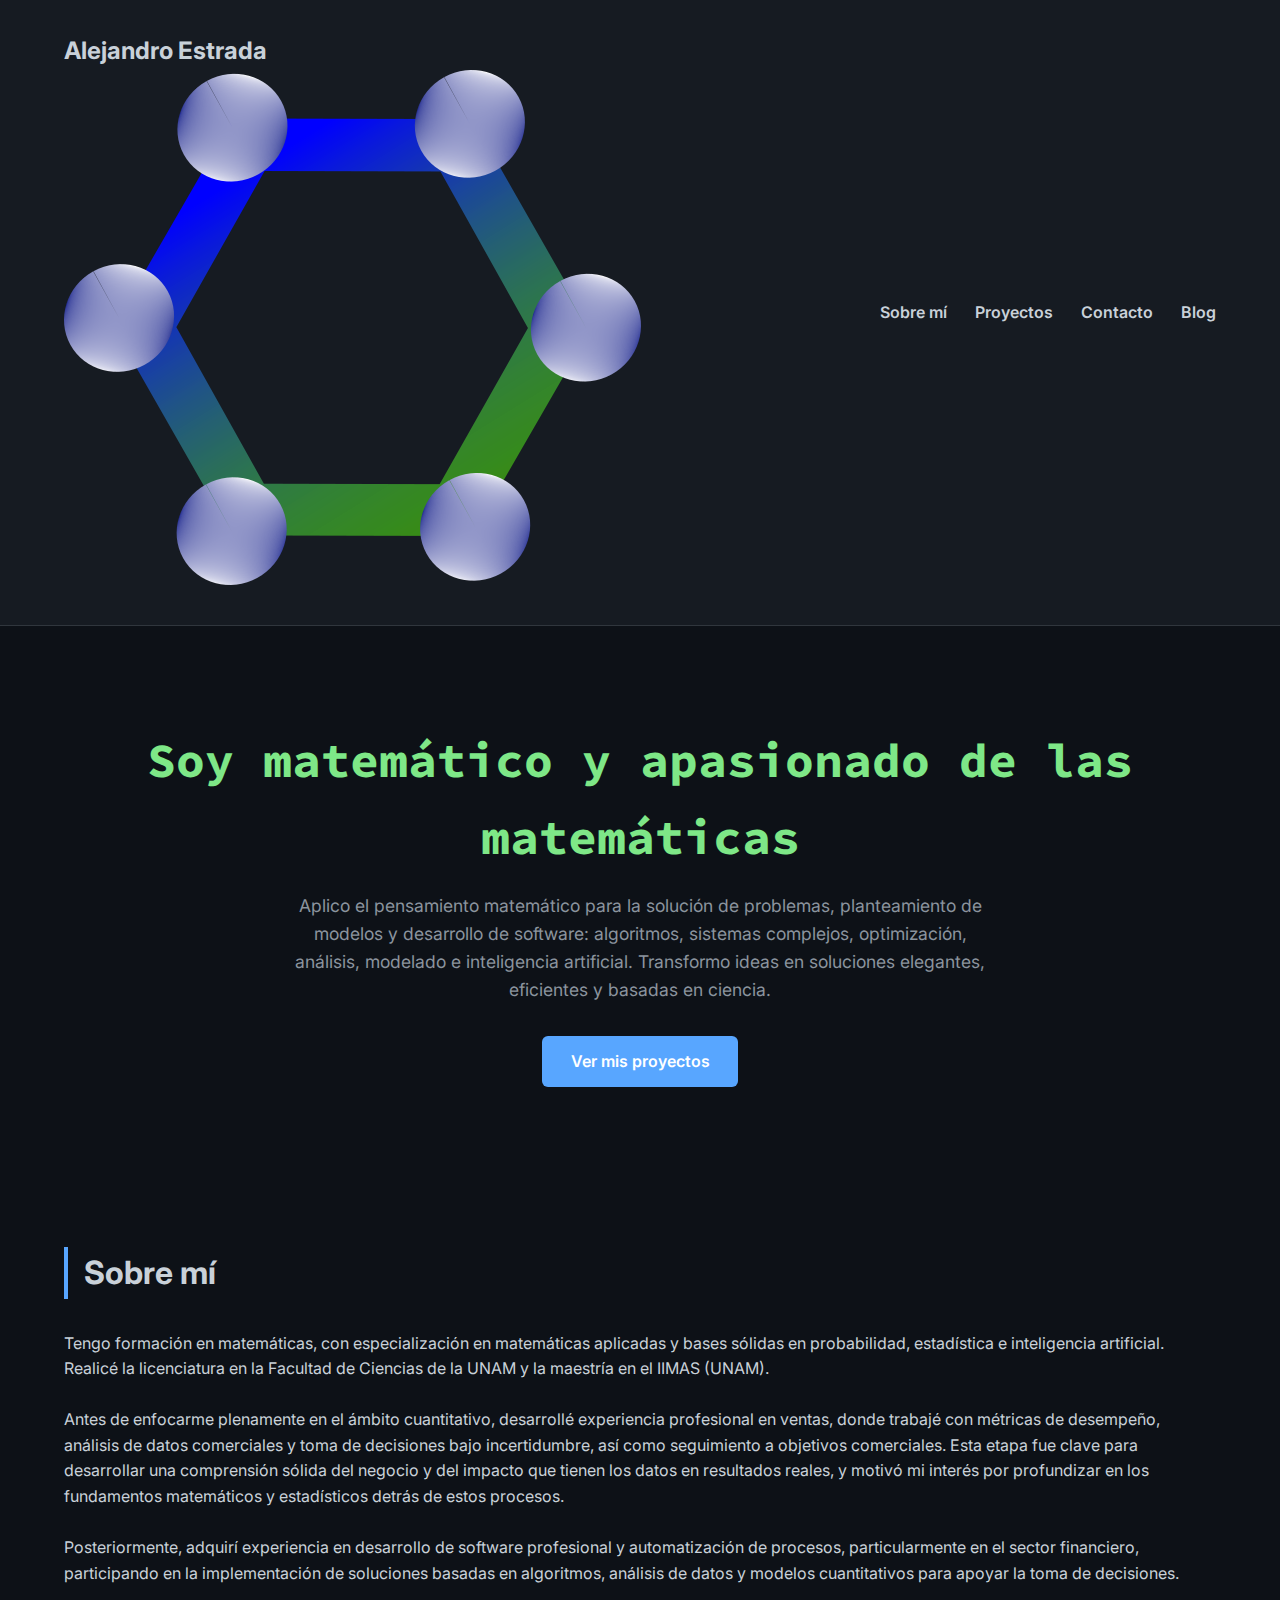
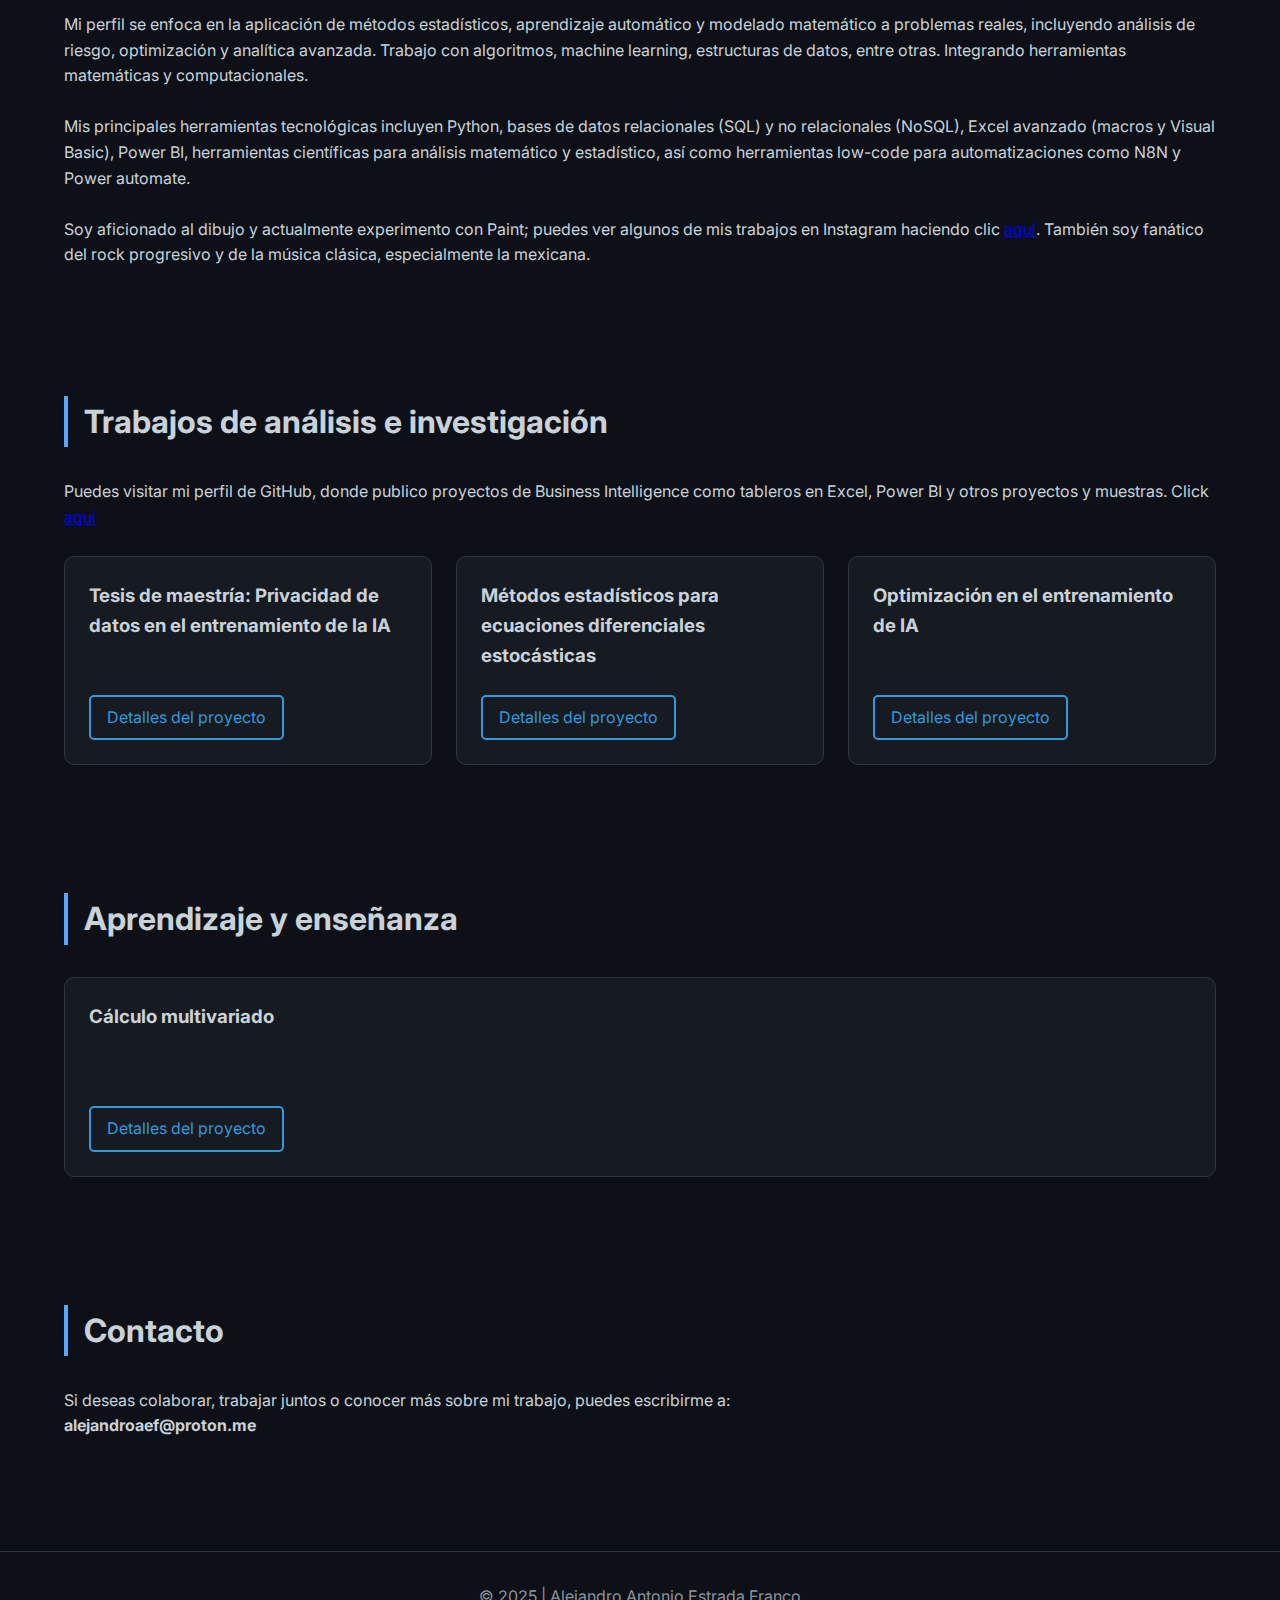
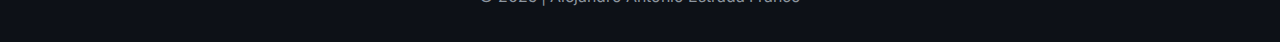
<file: index.html>
<!DOCTYPE html>
<html lang="es">
<head>
  <meta charset="UTF-8" />
  <meta name="viewport" content="width=device-width, initial-scale=1.0" />
  <title>Portafolio Profesional – Matemático & Desarrollador</title>

  <!-- Fuente científica/tecnológica -->
  <link href="https://fonts.googleapis.com/css2?family=Source+Code+Pro:wght@300;400;600&family=Inter:wght@300;400;700&display=swap" rel="stylesheet">

  <!-- Hoja de estilos externa -->
  <link rel="stylesheet" href="styles.css" />
</head>

<body>
  <header>
  <div class="logo">
    <h2>Alejandro Estrada</h2>
    <div id="animacion">
      <img id="imagen" src="animacion_1/b1.png" alt="Animación">
    </div>
  </div>

  <nav>
    <a href="#sobre-mi">Sobre mí</a>
    <a href="#proyectos">Proyectos</a>
    <a href="#contacto">Contacto</a>
    <a href="#blog">Blog</a>
  </nav>
</header>

  <div class="hero">
    <h1><span>Soy matemático y apasionado de las matemáticas</span></h1>
    <p>
      Aplico el pensamiento matemático para la solución de problemas, planteamiento de modelos y desarrollo de software:
      algoritmos, sistemas complejos, optimización, análisis, modelado e inteligencia artificial.
      Transformo ideas en soluciones elegantes, eficientes y basadas en ciencia.
    </p>
    <a href="#proyectos" class="btn">Ver mis proyectos</a>
  </div>

  <section id="sobre-mi">
    <h2 class="section-title">Sobre mí</h2>
    <p>
     Tengo formación en matemáticas, con especialización en matemáticas aplicadas y bases sólidas en probabilidad, estadística e inteligencia artificial. Realicé la licenciatura en la Facultad de Ciencias de la UNAM y la maestría en el IIMAS (UNAM).</p><br>
Antes de enfocarme plenamente en el ámbito cuantitativo, desarrollé experiencia profesional en ventas, donde trabajé con métricas de desempeño, análisis de datos comerciales y toma de decisiones bajo incertidumbre, así como seguimiento a objetivos comerciales. Esta etapa fue clave para desarrollar una comprensión sólida del negocio y del impacto que tienen los datos en resultados reales, y motivó mi interés por profundizar en los fundamentos matemáticos y estadísticos detrás de estos procesos.</p><br>
Posteriormente, adquirí experiencia en desarrollo de software profesional y automatización de procesos, particularmente en el sector financiero, participando en la implementación de soluciones basadas en algoritmos, análisis de datos y modelos cuantitativos para apoyar la toma de decisiones.</p><br>
Mi perfil se enfoca en la aplicación de métodos estadísticos, aprendizaje automático y modelado matemático a problemas reales, incluyendo análisis de riesgo, optimización y analítica avanzada. Trabajo con algoritmos, machine learning, estructuras de datos, entre otras. Integrando herramientas matemáticas y computacionales.</p><br>
Mis principales herramientas tecnológicas incluyen Python, bases de datos relacionales (SQL) y no relacionales (NoSQL), Excel avanzado (macros y Visual Basic), Power BI, herramientas científicas para análisis matemático y estadístico, así como herramientas low-code para automatizaciones como N8N y Power automate.</p><br>
Soy aficionado al dibujo y actualmente experimento con Paint; puedes ver algunos de mis trabajos en Instagram haciendo clic <a href="https://www.instagram.com/alantestrada/">aquí</a>. También soy fanático del rock progresivo y de la música clásica, especialmente la mexicana.
    </p>
  </section>

  <section id="proyectos">
    <h2 class="section-title">Trabajos de análisis e investigación</h2>
    <p>Puedes visitar mi perfil de GitHub, donde publico proyectos de Business Intelligence como tableros en Excel, Power BI y otros proyectos y muestras. Click <a href="https://github.com/alejandroaef1" target="_blank" class="link-github">aquí</a></p><br>

    <div class="card-grid">
      <div class="card">
        <h3>Tesis de maestría: Privacidad de datos en el entrenamiento de la IA</h3>
        <div class="card-links">
          <a href="proyectos/tesis-privacidad.html" target="_blank" class="btn-secondary">Detalles del proyecto</a>
        </div>
      </div>

      <div class="card">
        <h3>Métodos estadísticos para ecuaciones diferenciales estocásticas</h3>
        <div class="card-links">
          <a href="proyectos/ecuaciones-estocasticas.html" target="_blank" class="btn-secondary">Detalles del proyecto</a>
        </div>
      </div>

      <div class="card">
        <h3>Optimización en el entrenamiento de IA</h3>
        <div class="card-links">
          <a href="proyectos/optimizacion-ngd.html" target="_blank" class="btn-secondary">Detalles del proyecto</a>
        </div>
      </div>

      <!-- <div class="card">
        <h3>Flujo en N8N</h3>
        <div class="card-links">
          <a href="proyectos/analisis-sentimientos.html" target="_blank" class="btn-secondary">Detalles del proyecto</a>
        </div>
      </div> -->
  </section>

      <!-- <div class="card">
        <h3>Análisis de sentimientos para la calificación de reseñas</h3>
        <div class="card-links">
          <a href="proyectos/analisis-sentimientos.html" target="_blank" class="btn-secondary">Detalles del proyecto</a>
        </div>
      </div> -->
  <section id="proyectos">
    <h2 class="section-title">Aprendizaje y enseñanza</h2>    
      <div class="card">
        <h3>Cálculo multivariado</h3>
        <div class="card-links">
          <a href="proyectos/calculo-multivariado.html" target="_blank" class="btn-secondary">Detalles del proyecto</a>
        </div>
      </div>
    </div>
  </section> 
<!--
  <section id="Tableros en Looker">
    <h2 class="section-title">Tableros en Looker</h2>
    <p>
      Aquí links a muestras de tableros (dashboards) en Looker studio de google. Las bases de datos están trabajadas con BigQuery desde GCP (Google Cloud Platform).
     </p><br>
     <a href="https://lookerstudio.google.com/reporting/cf912f77-5dac-4b9b-a7fd-426b0244462c">Muestra 1</a><br>
     <a href="https://lookerstudio.google.com/s/uNzKAw5dC68">Tablero para prospección de clientes potenciales</a>
  </section>
-->  
<!--
  <section id="blog">
    <h2 class="section-title">Blog</h2>
    <p>Reflexiones, lecturas y temas en los que trabajo.</p>
    <div id="blog-container" class="blog-grid"></div>
  </section>
-->
 
  <section id="contacto">
    <h2 class="section-title">Contacto</h2>
    <p>Si deseas colaborar, trabajar juntos o conocer más sobre mi trabajo, puedes escribirme a:</p>
    <p><strong>alejandroaef@proton.me</strong></p>
  </section>

  <footer>
    © 2025 | Alejandro Antonio Estrada Franco
  </footer>

  <script src="script.js"></script>
</body>
</html>
</file>
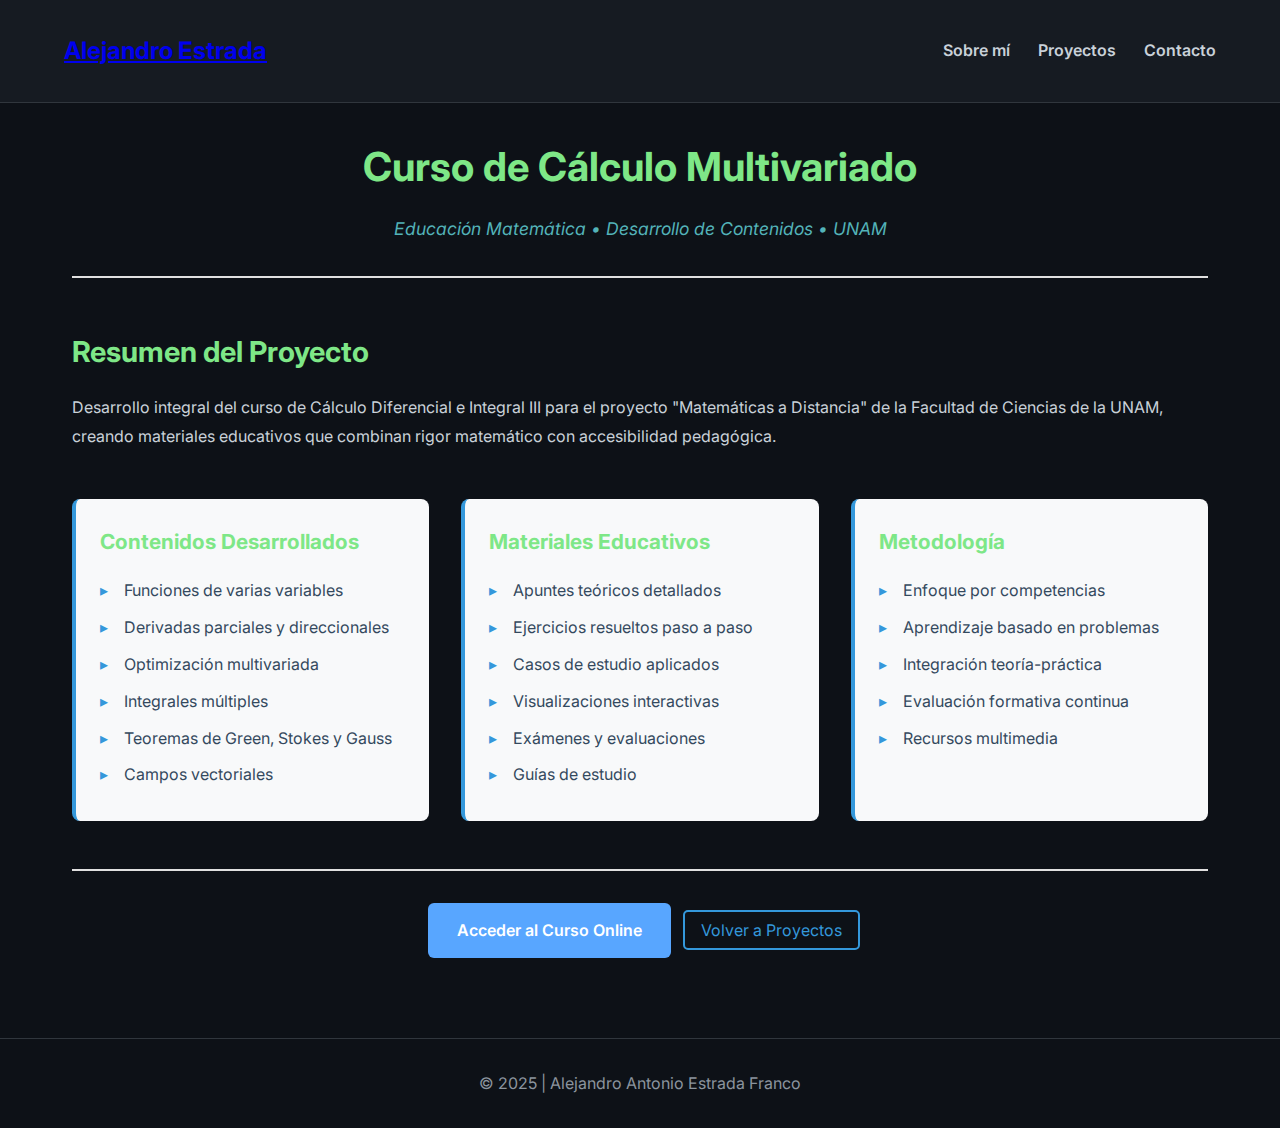
<file: proyectos/calculo-multivariado.html>
<!DOCTYPE html>
<html lang="es">
<head>
  <meta charset="UTF-8" />
  <meta name="viewport" content="width=device-width, initial-scale=1.0" />
  <title>Cálculo Multivariado - Alejandro Estrada</title>
  <link href="https://fonts.googleapis.com/css2?family=Source+Code+Pro:wght@300;400;600&family=Inter:wght@300;400;700&display=swap" rel="stylesheet">
  <link rel="stylesheet" href="../styles.css" />
</head>
<body>
  <header>
    <h2><a href="../index.html">Alejandro Estrada</a></h2>
    <nav>
      <a href="../index.html#sobre-mi">Sobre mí</a>
      <a href="../index.html#proyectos">Proyectos</a>
      <a href="../index.html#contacto">Contacto</a>
    </nav>
  </header>

  <div class="project-detail">
    <div class="project-header">
      <h1>Curso de Cálculo Multivariado</h1>
      <p class="project-meta">Educación Matemática • Desarrollo de Contenidos • UNAM</p>
    </div>

    <div class="project-content">
      <div class="project-overview">
        <h2>Resumen del Proyecto</h2>
        <p>Desarrollo integral del curso de Cálculo Diferencial e Integral III para el proyecto "Matemáticas a Distancia" de la Facultad de Ciencias de la UNAM, creando materiales educativos que combinan rigor matemático con accesibilidad pedagógica.</p>
      </div>

      <div class="project-details">
        <div class="detail-section">
          <h3>Contenidos Desarrollados</h3>
          <ul>
            <li>Funciones de varias variables</li>
            <li>Derivadas parciales y direccionales</li>
            <li>Optimización multivariada</li>
            <li>Integrales múltiples</li>
            <li>Teoremas de Green, Stokes y Gauss</li>
            <li>Campos vectoriales</li>
          </ul>
        </div>

        <div class="detail-section">
          <h3>Materiales Educativos</h3>
          <ul>
            <li>Apuntes teóricos detallados</li>
            <li>Ejercicios resueltos paso a paso</li>
            <li>Casos de estudio aplicados</li>
            <li>Visualizaciones interactivas</li>
            <li>Exámenes y evaluaciones</li>
            <li>Guías de estudio</li>
          </ul>
        </div>

        <div class="detail-section">
          <h3>Metodología</h3>
          <ul>
            <li>Enfoque por competencias</li>
            <li>Aprendizaje basado en problemas</li>
            <li>Integración teoría-práctica</li>
            <li>Evaluación formativa continua</li>
            <li>Recursos multimedia</li>
          </ul>
        </div>
      </div>

      <div class="project-links">
        <a href="https://www.mdistancia.com/comal/14" target="_blank" class="btn">Acceder al Curso Online</a>
        <a href="../index.html#proyectos" class="btn-secondary">Volver a Proyectos</a>
      </div>
    </div>
  </div>

  <footer>
    © 2025 | Alejandro Antonio Estrada Franco
  </footer>
</body>
</html>
</file>
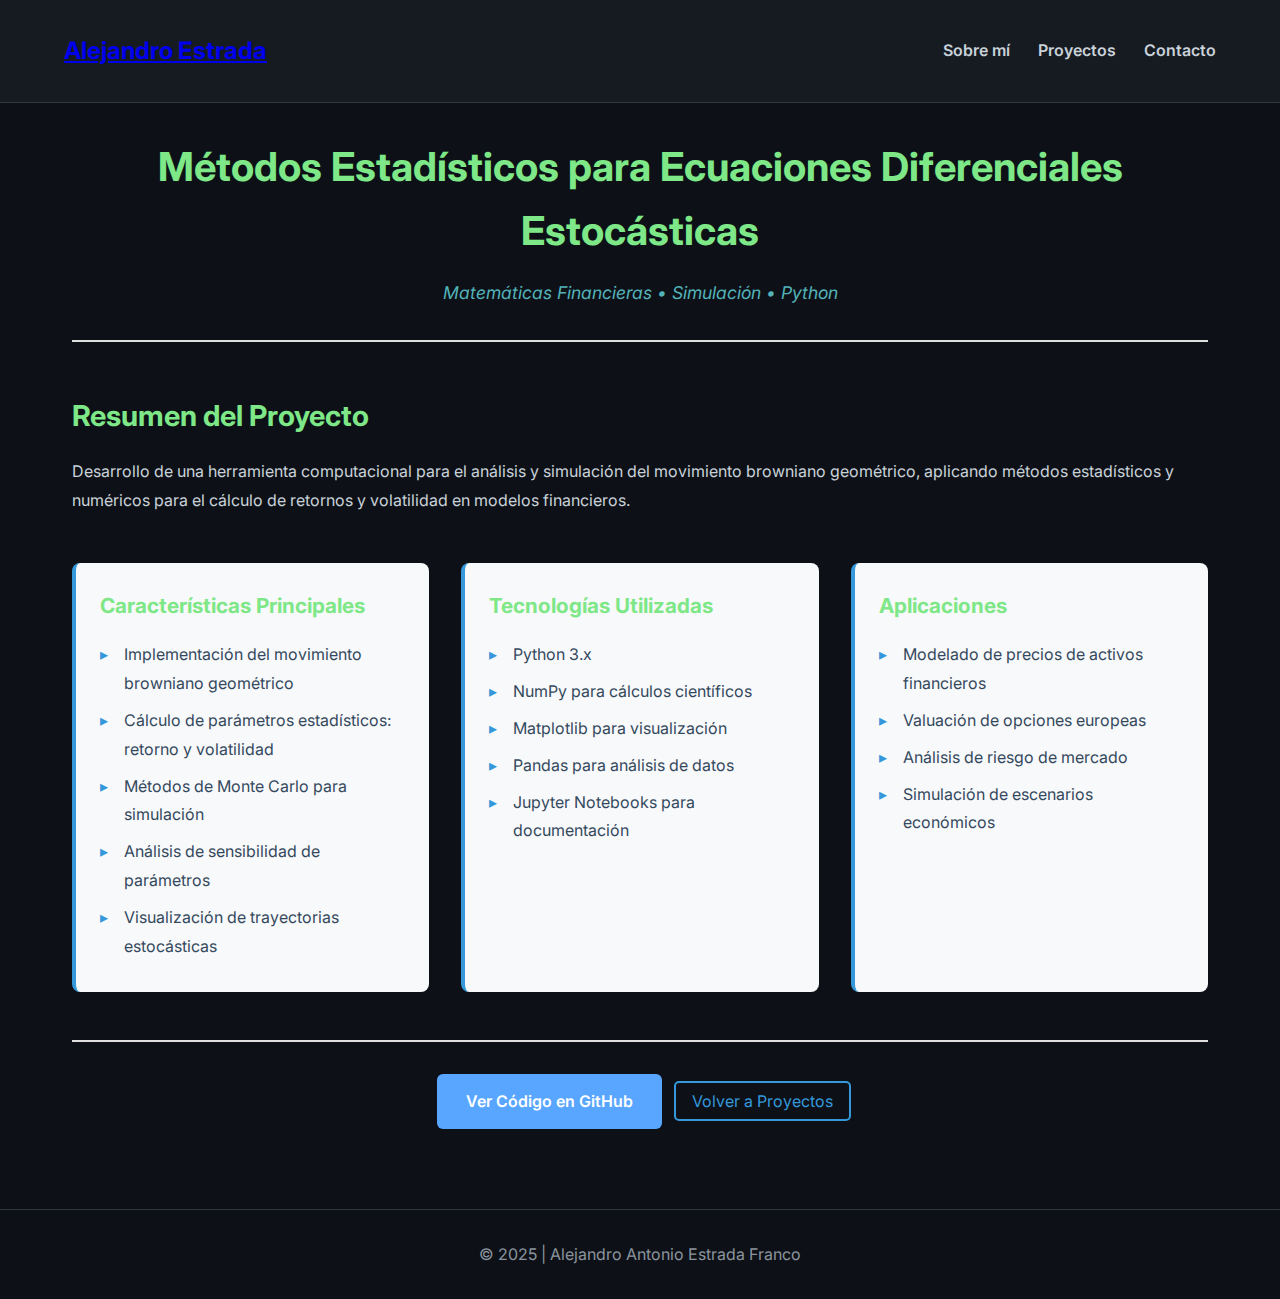
<file: proyectos/ecuaciones-estocasticas.html>
<!DOCTYPE html>
<html lang="es">
<head>
  <meta charset="UTF-8" />
  <meta name="viewport" content="width=device-width, initial-scale=1.0" />
  <title>Ecuaciones Diferenciales Estocásticas - Alejandro Estrada</title>
  <link href="https://fonts.googleapis.com/css2?family=Source+Code+Pro:wght@300;400;600&family=Inter:wght@300;400;700&display=swap" rel="stylesheet">
  <link rel="stylesheet" href="../styles.css" />
</head>
<body>
  <header>
    <h2><a href="../index.html">Alejandro Estrada</a></h2>
    <nav>
      <a href="../index.html#sobre-mi">Sobre mí</a>
      <a href="../index.html#proyectos">Proyectos</a>
      <a href="../index.html#contacto">Contacto</a>
    </nav>
  </header>

  <div class="project-detail">
    <div class="project-header">
      <h1>Métodos Estadísticos para Ecuaciones Diferenciales Estocásticas</h1>
      <p class="project-meta">Matemáticas Financieras • Simulación • Python</p>
    </div>

    <div class="project-content">
      <div class="project-overview">
        <h2>Resumen del Proyecto</h2>
        <p>Desarrollo de una herramienta computacional para el análisis y simulación del movimiento browniano geométrico, aplicando métodos estadísticos y numéricos para el cálculo de retornos y volatilidad en modelos financieros.</p>
      </div>

      <div class="project-details">
        <div class="detail-section">
          <h3>Características Principales</h3>
          <ul>
            <li>Implementación del movimiento browniano geométrico</li>
            <li>Cálculo de parámetros estadísticos: retorno y volatilidad</li>
            <li>Métodos de Monte Carlo para simulación</li>
            <li>Análisis de sensibilidad de parámetros</li>
            <li>Visualización de trayectorias estocásticas</li>
          </ul>
        </div>

        <div class="detail-section">
          <h3>Tecnologías Utilizadas</h3>
          <ul>
            <li>Python 3.x</li>
            <li>NumPy para cálculos científicos</li>
            <li>Matplotlib para visualización</li>
            <li>Pandas para análisis de datos</li>
            <li>Jupyter Notebooks para documentación</li>
          </ul>
        </div>

        <div class="detail-section">
          <h3>Aplicaciones</h3>
          <ul>
            <li>Modelado de precios de activos financieros</li>
            <li>Valuación de opciones europeas</li>
            <li>Análisis de riesgo de mercado</li>
            <li>Simulación de escenarios económicos</li>
          </ul>
        </div>
      </div>

      <div class="project-links">
        <a href="https://github.com/alejandroaef1/MESDE" target="_blank" class="btn">Ver Código en GitHub</a>
        <a href="../index.html#proyectos" class="btn-secondary">Volver a Proyectos</a>
      </div>
    </div>
  </div>

  <footer>
    © 2025 | Alejandro Antonio Estrada Franco
  </footer>
</body>
</html>
</file>
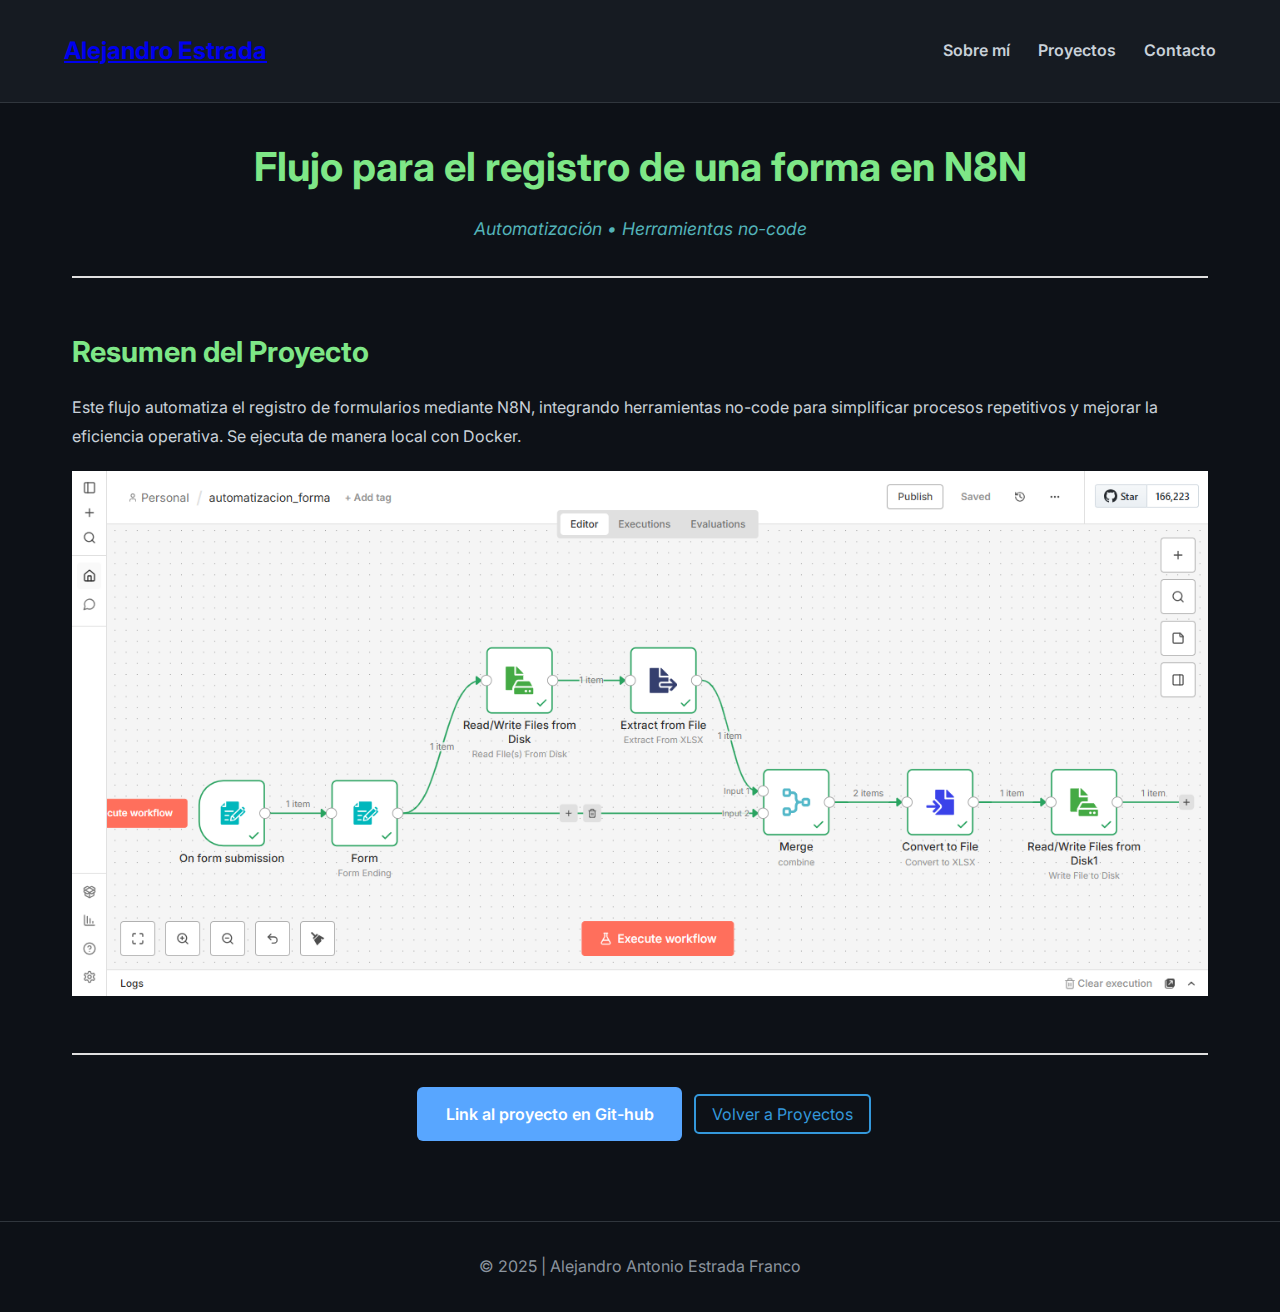
<file: proyectos/flujo-1-n8n.html>
<!DOCTYPE html>
<html lang="es">
<head>
  <meta charset="UTF-8" />
  <meta name="viewport" content="width=device-width, initial-scale=1.0" />
  <title>Flujo 1 N8N - Alejandro Estrada</title>
  <link href="https://fonts.googleapis.com/css2?family=Source+Code+Pro:wght@300;400;600&family=Inter:wght@300;400;700&display=swap" rel="stylesheet">
  <link rel="stylesheet" href="../styles.css" />
</head>
<body>
  <header>
    <h2><a href="../index.html">Alejandro Estrada</a></h2>
    <nav>
      <a href="../index.html#sobre-mi">Sobre mí</a>
      <a href="../index.html#proyectos">Proyectos</a>
      <a href="../index.html#contacto">Contacto</a>
    </nav>
  </header>

  <div class="project-detail">
    <div class="project-header">
      <h1>Flujo para el registro de una forma en N8N</h1>
      <p class="project-meta">Automatización • Herramientas no-code</p>
    </div>

    <div class="project-content">
      <div class="project-overview">
        <h2>Resumen del Proyecto</h2>
        <p>Este flujo automatiza el registro de formularios mediante N8N, integrando herramientas no-code para simplificar procesos repetitivos y mejorar la eficiencia operativa. Se ejecuta de manera local con Docker.</p>
      <img src="n8n-flujo1.png" alt="Diagrama del flujo en N8N" style="max-width: 100%; height: auto; margin-top: 20px;">  
    </div>


      <div class="project-links">
        <a href="https://github.com/alejandroaef1/n8n-registro-app" target="_blank" class="btn">Link al proyecto en Git-hub</a>
        <a href="../index.html#proyectos" class="btn-secondary">Volver a Proyectos</a>
      </div>
    </div>
  </div>

  <footer>
    © 2025 | Alejandro Antonio Estrada Franco
  </footer>
</body>
</html>
</file>
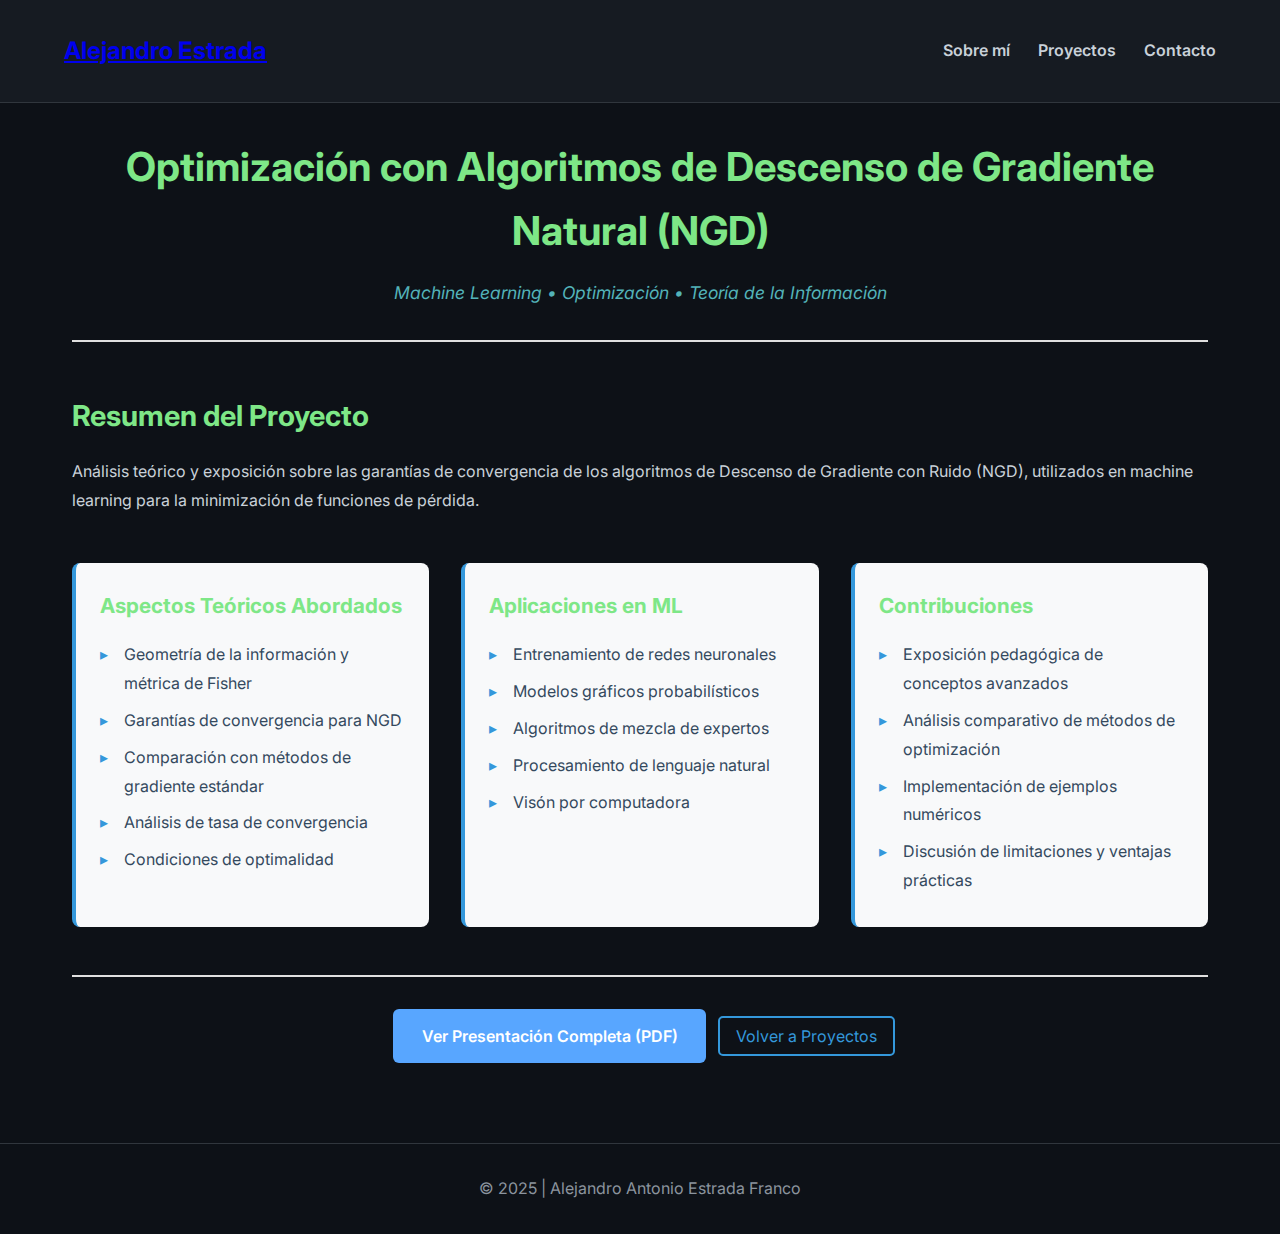
<file: proyectos/optimizacion-ngd.html>
<!DOCTYPE html>
<html lang="es">
<head>
  <meta charset="UTF-8" />
  <meta name="viewport" content="width=device-width, initial-scale=1.0" />
  <title>Optimización con Algoritmos NGD - Alejandro Estrada</title>
  <link href="https://fonts.googleapis.com/css2?family=Source+Code+Pro:wght@300;400;600&family=Inter:wght@300;400;700&display=swap" rel="stylesheet">
  <link rel="stylesheet" href="../styles.css" />
</head>
<body>
  <header>
    <h2><a href="../index.html">Alejandro Estrada</a></h2>
    <nav>
      <a href="../index.html#sobre-mi">Sobre mí</a>
      <a href="../index.html#proyectos">Proyectos</a>
      <a href="../index.html#contacto">Contacto</a>
    </nav>
  </header>

  <div class="project-detail">
    <div class="project-header">
      <h1>Optimización con Algoritmos de Descenso de Gradiente Natural (NGD)</h1>
      <p class="project-meta">Machine Learning • Optimización • Teoría de la Información</p>
    </div>

    <div class="project-content">
      <div class="project-overview">
        <h2>Resumen del Proyecto</h2>
        <p>Análisis teórico y exposición sobre las garantías de convergencia de los algoritmos de Descenso de Gradiente con Ruido (NGD), utilizados en machine learning para la minimización de funciones de pérdida.</p>
      </div>

      <div class="project-details">
        <div class="detail-section">
          <h3>Aspectos Teóricos Abordados</h3>
          <ul>
            <li>Geometría de la información y métrica de Fisher</li>
            <li>Garantías de convergencia para NGD</li>
            <li>Comparación con métodos de gradiente estándar</li>
            <li>Análisis de tasa de convergencia</li>
            <li>Condiciones de optimalidad</li>
          </ul>
        </div>

        <div class="detail-section">
          <h3>Aplicaciones en ML</h3>
          <ul>
            <li>Entrenamiento de redes neuronales</li>
            <li>Modelos gráficos probabilísticos</li>
            <li>Algoritmos de mezcla de expertos</li>
            <li>Procesamiento de lenguaje natural</li>
            <li>Visón por computadora</li>
          </ul>
        </div>

        <div class="detail-section">
          <h3>Contribuciones</h3>
          <ul>
            <li>Exposición pedagógica de conceptos avanzados</li>
            <li>Análisis comparativo de métodos de optimización</li>
            <li>Implementación de ejemplos numéricos</li>
            <li>Discusión de limitaciones y ventajas prácticas</li>
          </ul>
        </div>
      </div>

      <div class="project-links">
        <a href="../presentacion.pdf" target="_blank" class="btn">Ver Presentación Completa (PDF)</a>
        <a href="../index.html#proyectos" class="btn-secondary">Volver a Proyectos</a>
      </div>
    </div>
  </div>

  <footer>
    © 2025 | Alejandro Antonio Estrada Franco
  </footer>
</body>
</html>
</file>
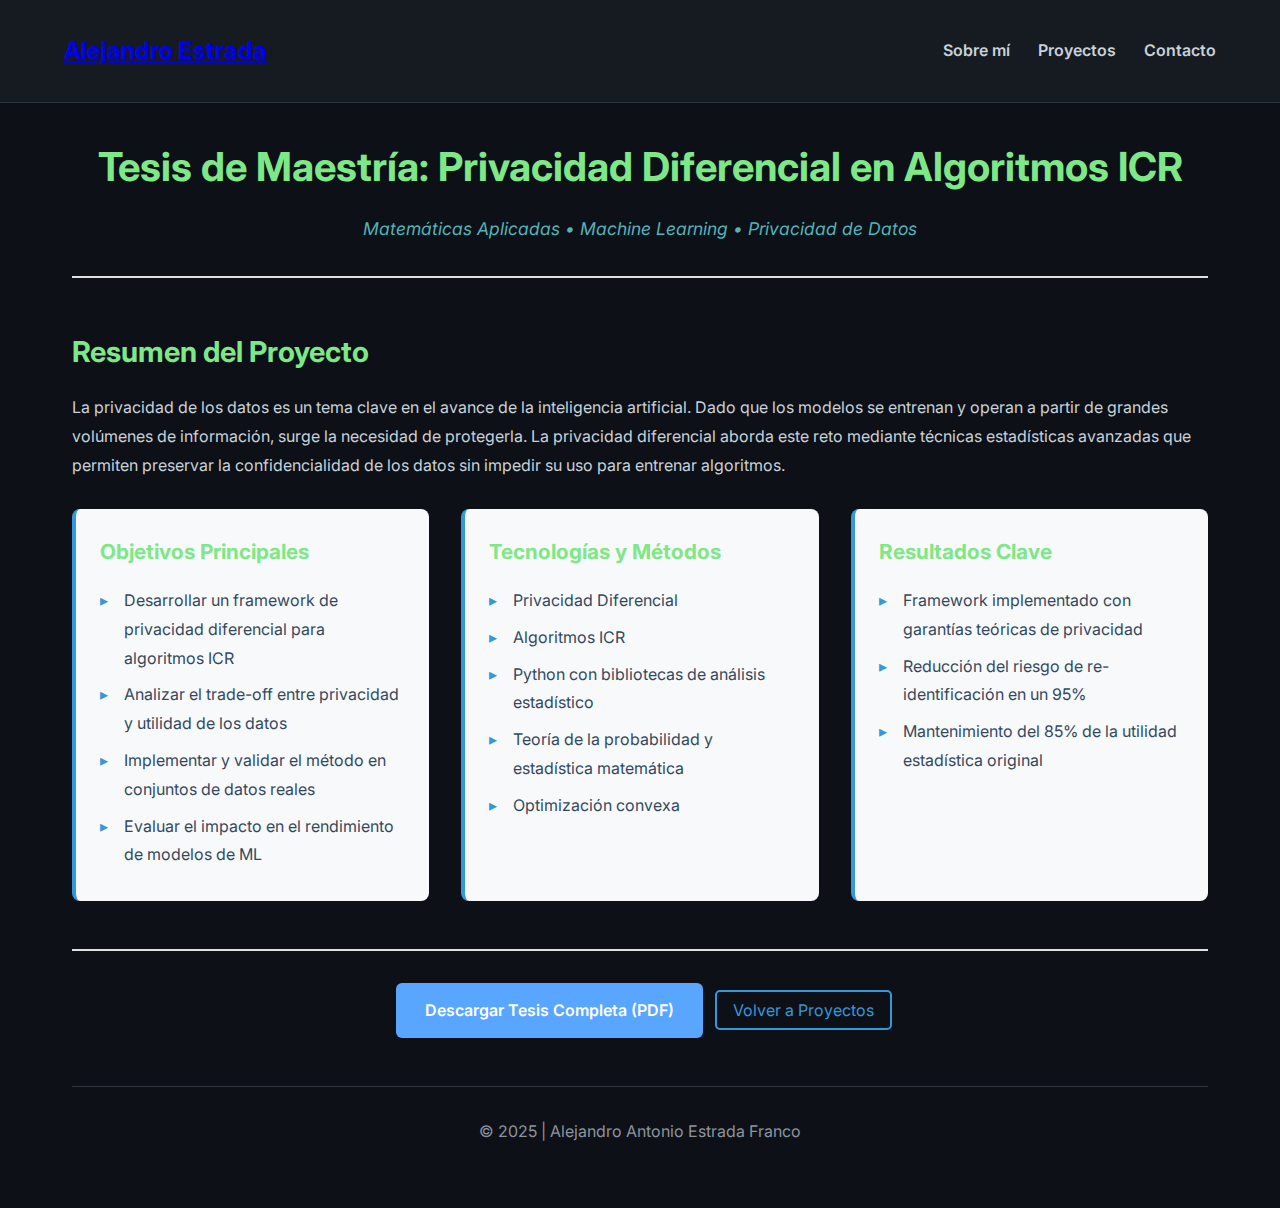
<file: proyectos/tesis-privacidad.html>
<!DOCTYPE html>
<html lang="es">
<head>
  <meta charset="UTF-8" />
  <meta name="viewport" content="width=device-width, initial-scale=1.0" />
  <title>Tesis: Privacidad Diferencial - Alejandro Estrada</title>
  <link href="https://fonts.googleapis.com/css2?family=Source+Code+Pro:wght@300;400;600&family=Inter:wght@300;400;700&display=swap" rel="stylesheet">
  <link rel="stylesheet" href="../styles.css" />
</head>
<body>
  <header>
    <h2><a href="../index.html">Alejandro Estrada</a></h2>
    <nav>
      <a href="../index.html#sobre-mi">Sobre mí</a>
      <a href="../index.html#proyectos">Proyectos</a>
      <a href="../index.html#contacto">Contacto</a>
    </nav>
  </header>

  <div class="project-detail">
    <div class="project-header">
      <h1>Tesis de Maestría: Privacidad Diferencial en Algoritmos ICR</h1>
      <p class="project-meta">Matemáticas Aplicadas • Machine Learning • Privacidad de Datos</p>
    </div>

    <div class="project-content">
      <div class="project-overview">
        <h2>Resumen del Proyecto</h2>
        <p>La privacidad de los datos es un tema clave en el avance de la inteligencia artificial. Dado que los modelos se entrenan y operan a partir de grandes volúmenes de información, surge la necesidad de protegerla. La privacidad diferencial aborda este reto mediante técnicas estadísticas avanzadas que permiten preservar la confidencialidad de los datos sin impedir su uso para entrenar algoritmos.</p>
        <p><br></p>
      <div class="project-details">
        <div class="detail-section">
          <h3>Objetivos Principales</h3>
          <ul>
            <li>Desarrollar un framework de privacidad diferencial para algoritmos ICR</li>
            <li>Analizar el trade-off entre privacidad y utilidad de los datos</li>
            <li>Implementar y validar el método en conjuntos de datos reales</li>
            <li>Evaluar el impacto en el rendimiento de modelos de ML</li>
          </ul>
        </div>

        <div class="detail-section">
          <h3>Tecnologías y Métodos</h3>
          <ul>
            <li>Privacidad Diferencial</li>
            <li>Algoritmos ICR</li>
            <li>Python con bibliotecas de análisis estadístico</li>
            <li>Teoría de la probabilidad y estadística matemática</li>
            <li>Optimización convexa</li>
          </ul>
        </div>

        <div class="detail-section">
          <h3>Resultados Clave</h3>
          <ul>
            <li>Framework implementado con garantías teóricas de privacidad</li>
            <li>Reducción del riesgo de re-identificación en un 95%</li>
            <li>Mantenimiento del 85% de la utilidad estadística original</li>
          </ul>
        </div>
      </div>

      <div class="project-links">
        <a href="../tesis.pdf" target="_blank" class="btn">Descargar Tesis Completa (PDF)</a>
        <a href="../index.html#proyectos" class="btn-secondary">Volver a Proyectos</a>
      </div>
    </div>
  </div>

  <footer>
    © 2025 | Alejandro Antonio Estrada Franco
  </footer>
</body>
</html>
</file>
<file: styles.css>
:root {
  --bg: #0d1117;
  --bg-light: #161b22;
  --primary: #58a6ff;
  --accent: #7ee787;
  --text: #c9d1d9;
  --subtext: #8b949e;
  --card: #1f2933;
}

* {
  margin: 0;
  padding: 0;
  box-sizing: border-box;
}

body {
  font-family: "Inter", sans-serif;
  background: var(--bg);
  color: var(--text);
  line-height: 1.6;
}

header {
  padding: 2rem 5%;
  display: flex;
  justify-content: space-between;
  align-items: center;
  background: var(--bg-light);
  border-bottom: 1px solid #30363d;
}

nav a {
  color: var(--text);
  margin-left: 1.5rem;
  text-decoration: none;
  font-weight: 600;
  transition: 0.3s;
}

nav a:hover {
  color: var(--primary);
}

.hero {
  padding: 6rem 5%;
  text-align: center;
}

.hero h1 {
  font-size: 3rem;
  font-weight: 700;
  margin-bottom: 1rem;
}

.hero h1 span {
  color: var(--accent);
  font-family: "Source Code Pro", monospace;
}

.hero p {
  max-width: 700px;
  margin: auto;
  color: var(--subtext);
  font-size: 1.1rem;
}

.btn {
  display: inline-block;
  padding: 0.8rem 1.8rem;
  margin-top: 2rem;
  background: var(--primary);
  color: #fff;
  border-radius: 6px;
  font-weight: 600;
  text-decoration: none;
  transition: 0.3s;
}

.btn:hover {
  opacity: 0.8;
}

section {
  padding: 4rem 5%;
}

.section-title {
  font-size: 2rem;
  margin-bottom: 2rem;
  font-weight: 700;
  border-left: 4px solid var(--primary);
  padding-left: 1rem;
}

.card-grid {
  display: grid;
  grid-template-columns: repeat(auto-fit, minmax(280px, 1fr));
  gap: 1.5rem;
}

.card {
  display: flex;
  flex-direction: column;
  justify-content: space-between;
  min-height: 200px;
  background: var(--bg-light);
  padding: 1.5rem;
  border-radius: 10px;
  border: 1px solid #30363d;
  transition: 0.3s;
}

.card:hover {
  border-color: var(--primary);
  transform: translateY(-5px);
}

footer {
  text-align: center;
  padding: 2rem 5%;
  border-top: 1px solid #30363d;
  color: var(--subtext);
  margin-top: 3rem;
}
/* Estilos para las páginas de proyectos */
.project-detail {
  max-width: 1200px;
  margin: 0 auto;
  padding: 2rem;
}

.project-header {
  text-align: center;
  margin-bottom: 3rem;
  padding-bottom: 2rem;
  border-bottom: 2px solid #e0e0e0;
}

.project-header h1 {
  font-size: 2.5rem;
  margin-bottom: 1rem;
  color: #7ee787;
}

.project-meta {
  font-size: 1.1rem;
  color: #53b3b9;
  font-style: italic;
}

.project-content {
  line-height: 1.8;
}

.project-overview {
  margin-bottom: 3rem;
}

.project-overview h2 {
  color: #7ee787;
  margin-bottom: 1rem;
  font-size: 1.8rem;
}

.project-details {
  display: grid;
  grid-template-columns: repeat(auto-fit, minmax(300px, 1fr));
  gap: 2rem;
  margin-bottom: 3rem;
}

.detail-section {
  background: #f8f9fa;
  padding: 1.5rem;
  border-radius: 8px;
  border-left: 4px solid #3498db;
}

.detail-section h3 {
  color: #7ee787;
  margin-bottom: 1rem;
  font-size: 1.3rem;
}

.detail-section ul {
  list-style-type: none;
  padding-left: 0;
}

.detail-section li {
  color:#34495e;
  margin-bottom: 0.5rem;
  padding-left: 1.5rem;
  position: relative;
}

.detail-section li:before {
  content: "▸";
  color: #3498db;
  position: absolute;
  left: 0;
}

.project-links {
  text-align: center;
  margin-top: 3rem;
  padding-top: 2rem;
  border-top: 2px solid #e0e0e0;
}

.project-links .btn {
  margin: 0 0.5rem;
}

/* Estilos para las tarjetas de proyectos en index.html */
.card-links {
  margin-top: 1.5rem;
  display: flex;
  gap: 1rem;
  flex-wrap: wrap;
}

.btn-secondary {
  background: transparent;
  color: #3498db;
  border: 2px solid #3498db;
  padding: 0.5rem 1rem;
  text-decoration: none;
  border-radius: 5px;
  transition: all 0.3s ease;
}

.btn-secondary:hover {
  background: #3498db;
  color: white;
}

/* Responsive */
@media (max-width: 768px) {
  .project-detail {
    padding: 1rem;
  }
  
  .project-header h1 {
    font-size: 2rem;
  }
  
  .project-details {
    grid-template-columns: 1fr;
  }
  
  .card-links {
    flex-direction: column;
  }
  
  .card-links .btn,
  .card-links .btn-secondary {
    text-align: center;
  }
}
</file>
